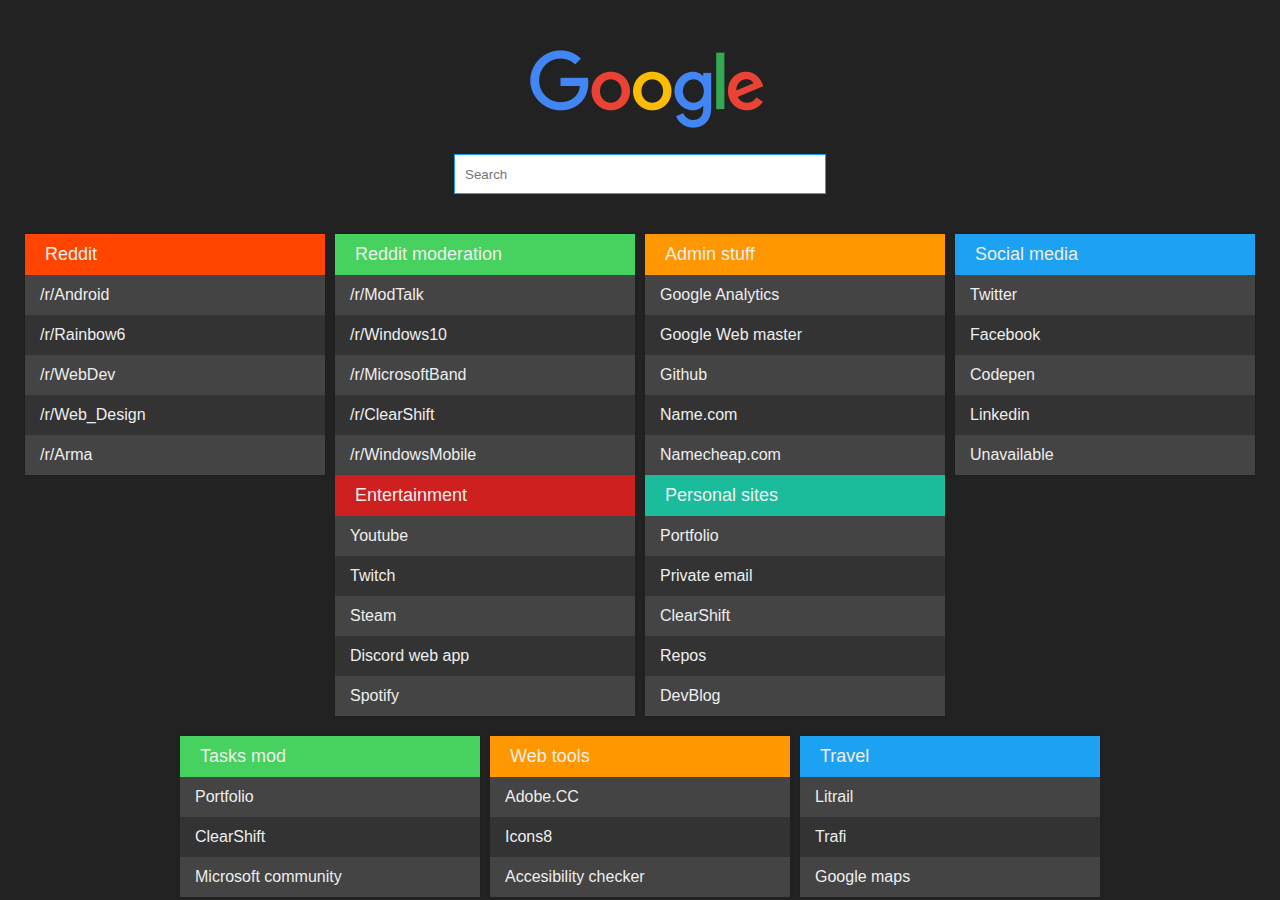
<file: index.html>
<!DOCTYPE html>
<html >
    <head>
        <meta charset="UTF-8">
        <title>dboydgit-startpage</title>
        <meta name="viewport" content="width=device-width, initial-scale=1, user-scalable=no">
        <link rel="stylesheet" href="css/style.css">
        <meta name="theme-color" content="#222">
    </head>
    <div id="loadOverlay" style="background-color:#222; position:absolute; top:0px; left:0px; width:100%; height:100%; z-index:2000;"></div>
    <body style="background: #222;">
        <div class="container">
            <a href="https://google.com"> <img class="google" src="images/ggl.png"> </a>
            <form method="get" action="https://www.google.com/search">
                <input class="textbox" type="text" name="q" placeholder="Search" onEnter="send()" autocomplete="on" maxlength="60" autofocus>
            </form>
        </div>
        <div class="section">
            <div class="list reddit">
                <h1>Reddit</h1>
                <ul>
                    <li><a href="https://www.reddit.com/r/Android/">/r/Android</a></li>
                    <li><a href="https://www.reddit.com/r/Rainbow6/">/r/Rainbow6</a></li>
                    <li><a href="https://www.reddit.com/r/webdev/">/r/WebDev</a></li>
                    <li><a href="https://www.reddit.com/r/web_design/">/r/Web_Design</a></li>
                    <li><a href="https://www.reddit.com/r/arma/">/r/Arma</a></li>
                </ul>
            </div>
            <div class="list redditmod">
                <h1>Reddit moderation</h1>
                <ul>
                    <li><a href="https://www.reddit.com/r/modtalk/">/r/ModTalk</a></li>
                    <li><a href="https://www.reddit.com/r/Windows10/">/r/Windows10</a></li>
                    <li><a href="http://www.reddit.com/r/MicrosoftBand/">/r/MicrosoftBand</a></li>
                    <li><a href="https://www.reddit.com/r/ClearShift/">/r/ClearShift</a></li>
                    <li><a href="https://www.reddit.com/r/WindowsMobile/">/r/WindowsMobile</a></li>
                </ul>
            </div>
            <div class="list admin">
                <h1>Admin stuff</h1>
                <ul>
                    <li><a href="https://analytics.google.com/analytics/web/">Google Analytics</a></li>
                    <li><a href="https://www.google.com/webmasters/tools/home">Google Web master</a></li>
                    <li><a href="https://github.com/Jasius">Github</a></li>
                    <li><a href="https://www.name.com/">Name.com</a></li>
                    <li><a href="https://www.namecheap.com/">Namecheap.com</a></li>
                </ul>
            </div>
            <div class='list social'>
                <h1>Social media</h1>
                <ul>
                    <li><a href="https://twitter.com/">Twitter</a></li>
                    <li><a href="https://www.facebook.com/">Facebook</a></li>
                    <li><a href="http://codepen.io/">Codepen</a></li>
                    <li><a href="https://www.linkedin.com/">Linkedin</a></li>
                    <li><a href="#">Unavailable</a></li>
                </ul>
            </div>
            <div class="list fun">
                <h1>Entertainment</h1>
                <ul>
                    <li><a href="https://www.youtube.com/feed/subscriptions">Youtube</a></li>
                    <li><a href="http://www.twitch.tv/">Twitch</a></li>
                    <li><a href="http://store.steampowered.com/">Steam</a></li>
                    <li><a href="https://discordapp.com/channels/@me">Discord web app</a></li>
                    <li><a href="https://play.spotify.com/collection">Spotify</a></li>
                </ul>
            </div>
            <div class="list">
            <h1>Personal sites</h1>
                <ul>
                    <li><a href="http://jaska.co/">Portfolio</a></li>
                    <li><a href="https://privateemail.com/appsuite/">Private email</a></li>
                    <li><a href="http://clearshift.me/">ClearShift</a></li>
                    <li><a href="https://github.com/Jasius?tab=repositories">Repos</a></li>
                    <li><a href="http://blog.jaska.co/">DevBlog</a></li>
                </ul>
            </div>
        </div>
        <div class="section main">
            <div class="list redditmod">
                <h1>Tasks mod</h1>
                <ul>
                    <li> <a href="https://trello.com/b/Xpqpd8HJ/portfolio">Portfolio</a></li>
                    <li> <a href="https://trello.com/b/0Eue6QI6/clearshift">ClearShift</a></li>
                    <li> <a href="https://trello.com/b/fumBCbBM/windows-10">Microsoft community</a></li>
                </ul>
            </div>
            <div class="list admin">
                <h1>Web tools</h1>
                <ul>
                    <li> <a href="https://color.adobe.com/explore/most-popular/?time=all">Adobe.CC</a></li>
                    <li> <a href="https://icons8.com/">Icons8</a></li>
                    <li> <a href="http://achecker.ca/checker/index.php">Accesibility checker</a></li>
                </ul>
            </div>
            <div class="list social">
                <h1>Travel</h1>
                <ul>
                    <li> <a href="http://litrail.lt">Litrail</a></li>
                    <li> <a href="https://trafi.lt">Trafi</a></li>
                    <li> <a href="https://www.google.lt/maps">Google maps</a></li>
                </ul>
            </div>
        </div>
    </body>
</html>
</file>
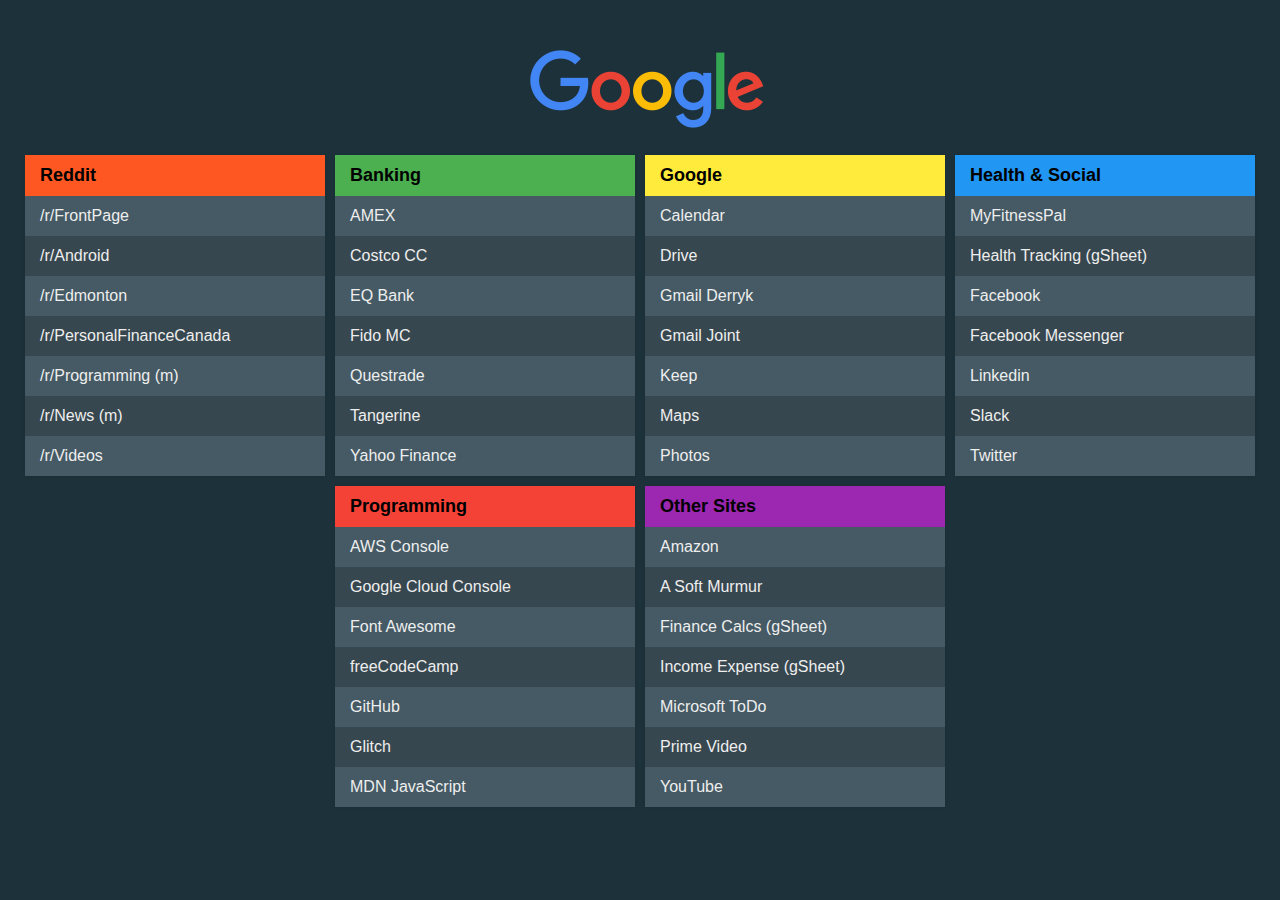
<file: www/index.html>
<!DOCTYPE html>
<html >
    <head>
        <meta charset="UTF-8">
        <title>StartPage</title>
        <meta name="viewport" content="width=device-width, initial-scale=1, user-scalable=no">
        <link rel="stylesheet" href="css/style.css">
        <meta name="theme-color" content="#222">
        <link rel="apple-touch-icon" sizes="180x180" href="/apple-touch-icon.png">
        <link rel="icon" type="image/png" sizes="32x32" href="/favicon-32x32.png">
        <link rel="icon" type="image/png" sizes="16x16" href="/favicon-16x16.png">
        <link rel="manifest" href="/manifest.json">
        <link rel="mask-icon" href="/safari-pinned-tab.svg" color="#5bbad5">
        <meta name="theme-color" content="#ffffff">
        <link rel="icon" href="/favicon.ico?v=2" />
    </head>
    <div id="loadOverlay" style="background-color:#263238; position:absolute; top:0px; left:0px; width:100%; height:100%; z-index:2000;"></div>
    <body>
        <div class="container">
            <a href="https://google.com"> <img class="google" src="images/ggl.png"> </a>
        </div>
        <div class="section">
            <div class="list reddit">
                <h1>Reddit</h1>
                <ul>
                    <li><a href="https://www.reddit.com/">/r/FrontPage</a></li>
                    <li><a href="https://www.reddit.com/r/Android/">/r/Android</a></li>
                    <li><a href="https://www.reddit.com/r/Edmonton/">/r/Edmonton</a></li>
                    <li><a href="https://www.reddit.com/r/PersonalFinanceCanada/">/r/PersonalFinanceCanada</a></li>
                    <li><a href="https://www.reddit.com/me/m/programming/">/r/Programming (m)</a></li>
                    <li><a href="https://www.reddit.com/me/m/news/">/r/News (m)</a></li>
                    <li><a href="https://www.reddit.com/r/videos/">/r/Videos</a></li>
                </ul>
            </div>
            <div class="list banking">
                <h1>Banking</h1>
                <ul>
                    <li><a href="https://www.americanexpress.com/canada/">AMEX</a></li>
                    <li><a href="https://verified.capitalone.com/sic-ui/#/esignin?Product=Card">Costco CC</a></li>
                    <li><a href="https://sec.eqbank.ca/EQBank_Main/servletcontroller">EQ Bank</a></li>
                    <li><a href="https://rbaccess.rogersbank.com/Rogers_Consumer/Login.do">Fido MC</a></li>
                    <li><a href="https://my.questrade.com/Clients/en/home/default.aspx">Questrade</a></li>
                    <li><a href="https://www.tangerine.ca/app/#/">Tangerine</a></li>
                    <li><a href="https://finance.yahoo.com/portfolios">Yahoo Finance</a></li>
                </ul>
            </div>
            <div class='list googleLinks'>
                <h1>Google</h1>
                <ul>
                    <li><a href="https://www.google.com/calendar/render">Calendar</a></li>
                    <li><a href="https://drive.google.com/">Drive</a></li>
                    <li><a href="https://mail.google.com/mail/u/0/#inbox">Gmail Derryk</a></li>
                    <li><a href="https://mail.google.com/mail/u/1/#inbox">Gmail Joint</a></li>                    
                    <li><a href="https://keep.google.com/u/0/">Keep</a></li>
                    <li><a href="https://www.google.ca/maps/preview">Maps</a></li>
                    <li><a href="https://photos.google.com/">Photos</a></li>
                </ul>
            </div>
            <div class='list social'>
                <h1>Health & Social</h1>
                <ul>
                    <li><a href="https://www.myfitnesspal.com/">MyFitnessPal</a></li>
                    <li><a href="https://docs.google.com/spreadsheets/d/1yk_bCfvRyOStxEE36nHOb4KE54HLcdfFURQWfBxy_rE/edit#gid=546406397&range=A50">Health Tracking (gSheet)</a></li>
                    <li><a href="https://www.facebook.com/">Facebook</a></li>
                    <li><a href="https://www.messenger.com/">Facebook Messenger</a></li>
                    <li><a href="https://www.linkedin.com/">Linkedin</a></li>
                    <li><a href="https://slack.com/">Slack</a></li>                    
                    <li><a href="https://twitter.com/">Twitter</a></li>
                </ul>
            </div>
            <div class="list programming">
                <h1>Programming</h1>
                <ul>
                    <li><a href="https://aws.amazon.com/?nc2=h_lg">AWS Console</a></li>
                    <li><a href="https://console.cloud.google.com/appengine">Google Cloud Console</a></li>
                    <li><a href="https://fontawesome.com/">Font Awesome</a></li>
                    <li><a href="https://www.freecodecamp.org/">freeCodeCamp</a></li>
                    <li><a href="https://github.com/dboydgit?tab=repositories">GitHub</a></li>
                    <li><a href="https://glitch.com/">Glitch</a></li>
                    <li><a href="https://developer.mozilla.org/en-US/docs/Web/JavaScript">MDN JavaScript</a></li>
                </ul>
            </div>
            <div class="list other">
                <h1>Other Sites</h1>
                    <ul>
                        <li><a href="http://www.amazon.ca/">Amazon</a></li>
                        <li><a href="http://asoftmurmur.com/">A Soft Murmur</a></li>
                        <li><a href="https://docs.google.com/spreadsheets/d/1wxqtsf44gj8ubBcd7P0XjK06MN-TRh_Isup-DTf17-g/edit#gid=222347977&range=AM5">Finance Calcs (gSheet)</a></li>
                        <li><a href="https://docs.google.com/spreadsheets/d/16sq29rrbr5odRRczGn9yd_eFjN5T9h72rBk2M52QAHA/edit#gid=0">Income Expense (gSheet)</a></li>
                        <li><a href="https://todo.microsoft.com/">Microsoft ToDo</a></li>
                        <li><a href="https://www.primevideo.com/">Prime Video</a></li>                        
                        <li><a href="http://www.youtube.com/">YouTube</a></li>
                    </ul>
            </div>
        </div>
    </body>
</html>
</file>
<file: css/style.css>
body {
  font-family: "Segoe UI", "Helvetica Neue", Helvetica, Arial, sans-serif;
  margin: 0;
  background: #222;
}

body::-webkit-scrollbar {
    display: none;
}


a {
  text-decoration: none;
  color: #eee;
}

.section {
  display: flex;
  flex-wrap: wrap;
  justify-content: center;
}
.section.main {
    margin-top: 20px;
}

.list {
  flex: 1 300px;
  display: block;
  max-width: 300px;
  margin: 0 5px;
  -webkit-box-shadow: 0 0 3px rgba(0, 0, 0, 0.1);
  -moz-box-shadow: 0 0 3px rgba(0, 0, 0, 0.1);
  box-shadow: 0 0 3px rgba(0, 0, 0, 0.1);
}

ul {
  list-style: none;
  margin: 0;
  padding: 0;
}

li {
    background: #444;
    height: 40px;
    color: #eee;
    line-height: 40px;
}

li:hover, li:nth-child(2n):hover {
    background: #2d2d2d;
}

a {
    padding-left: 15px;
    display: block;
}

li:nth-child(2n) {
      background: #333;
}
  
h1 {
    position: relative;
    background: #1abc9c;
    color: #eee;
    margin: 0;
    padding: 10px 20px;
    font-size: 18px;
    font-weight: 400;
}


.reddit h1 {
  background: orangered;
}

.redditmod h1 {
  background: #47d15f;
}

.social h1 {
  background: #1da1f2;
}

.fun h1 {
  background: #cd201f;
}

.admin h1 {
  background: #ff9800;
}

.textbox {
  background-color: #fff;
  height: 38px;
  width: 350px;
  vertical-align: top;
  border: 1px solid #d9d9d9;
  padding: 0 10px;
}

.textbox:focus {
    outline: none;
    border-color: #1da1f2;
}

@media only screen and (max-width: 45em) {
  .list {
    max-width: 95vw;
  }
  
  .textbox {
    width: 90vw;
  }
  
  .list {
    ul {
      -webkit-transition: 800ms max-height ease-out;
      transition: 800ms max-height ease-out;
      overflow: hidden;
      max-height: 0px;
    }
    
    .list:hover {
      > ul, ul li {
        max-height: 800px;
        display: block;
      }
    }
    
    ul li {
      display: none;
    }
  }
  .section.main {
    margin-top: 0px;
  }
}

/* Google */

.container {
  text-align: center;
  margin: 0 auto;
  margin-bottom: 40px;
}

.google {
  margin: 50px auto 20px;
  height: 80px;
}

#loadOverlay{display: none;}
</file>
<file: www/css/style.css>
body {
  font-family: "Segoe UI", "Helvetica Neue", Helvetica, Arial, sans-serif;
  margin: 0;
  background: #1c313a;
}

body::-webkit-scrollbar {
    display: none;
}

a {
  text-decoration: none;
  color: #eee;
}

.section {
  display: flex;
  flex-wrap: wrap;
  justify-content: center;
  margin: 0 10px 20px;
}

.list {
  flex: 1 300px;
  display: block;
  max-width: 300px;
  margin: 5px 5px;
  -webkit-box-shadow: 0 0 3px rgba(0, 0, 0, 0.1);
  -moz-box-shadow: 0 0 3px rgba(0, 0, 0, 0.1);
  box-shadow: 0 0 3px rgba(0, 0, 0, 0.1);
}

ul {
  list-style: none;
  margin: 0;
  padding: 0;
}

li {
    background: #455a64;
    height: 40px;
    color: #eee;
    line-height: 40px;
}

li:hover, li:nth-child(2n):hover {
    background: #1c313a;
}

a {
    padding-left: 15px;
    display: block;
}

li:nth-child(2n) {
      background: #37474f;
}
  
h1 {
    position: relative;
    background: #9C27B0;
    color: black;
    margin: 0;
    padding: 10px 15px;
    font-size: 18px;
    font-weight: bold;
}


.reddit h1 {
  background: #FF5722;
}

.googleLinks h1 {
  background: #FFEB3B;
}

.social h1 {
  background: #2196F3;
}

.programming h1 {
  background: #F44336;
}

.banking h1 {
  background: #4CAF50;
}

.textbox {
  background-color: #1c313a;
  height: 38px;
  width: 350px;
  vertical-align: top;
  border: 2px solid #000a12;
  padding: 0 10px;
  margin-bottom: 20px;
  color: lightgray;
}

.textbox:focus {
    outline: none;
    border-color: #2196F3;
}

@media only screen and (max-width: 45em) {
  .list {
    max-width: 95vw;
  }
  
  .textbox {
    width: 90vw;
  }
}

/* Google */

.container {
  text-align: center;
  margin: 0 auto;
}

.google {
  margin: 50px auto 20px;
  height: 80px;
  display: block;
}

.container a {
  width: 400px;
  margin: auto;
}

#loadOverlay{display: none;}
</file>
